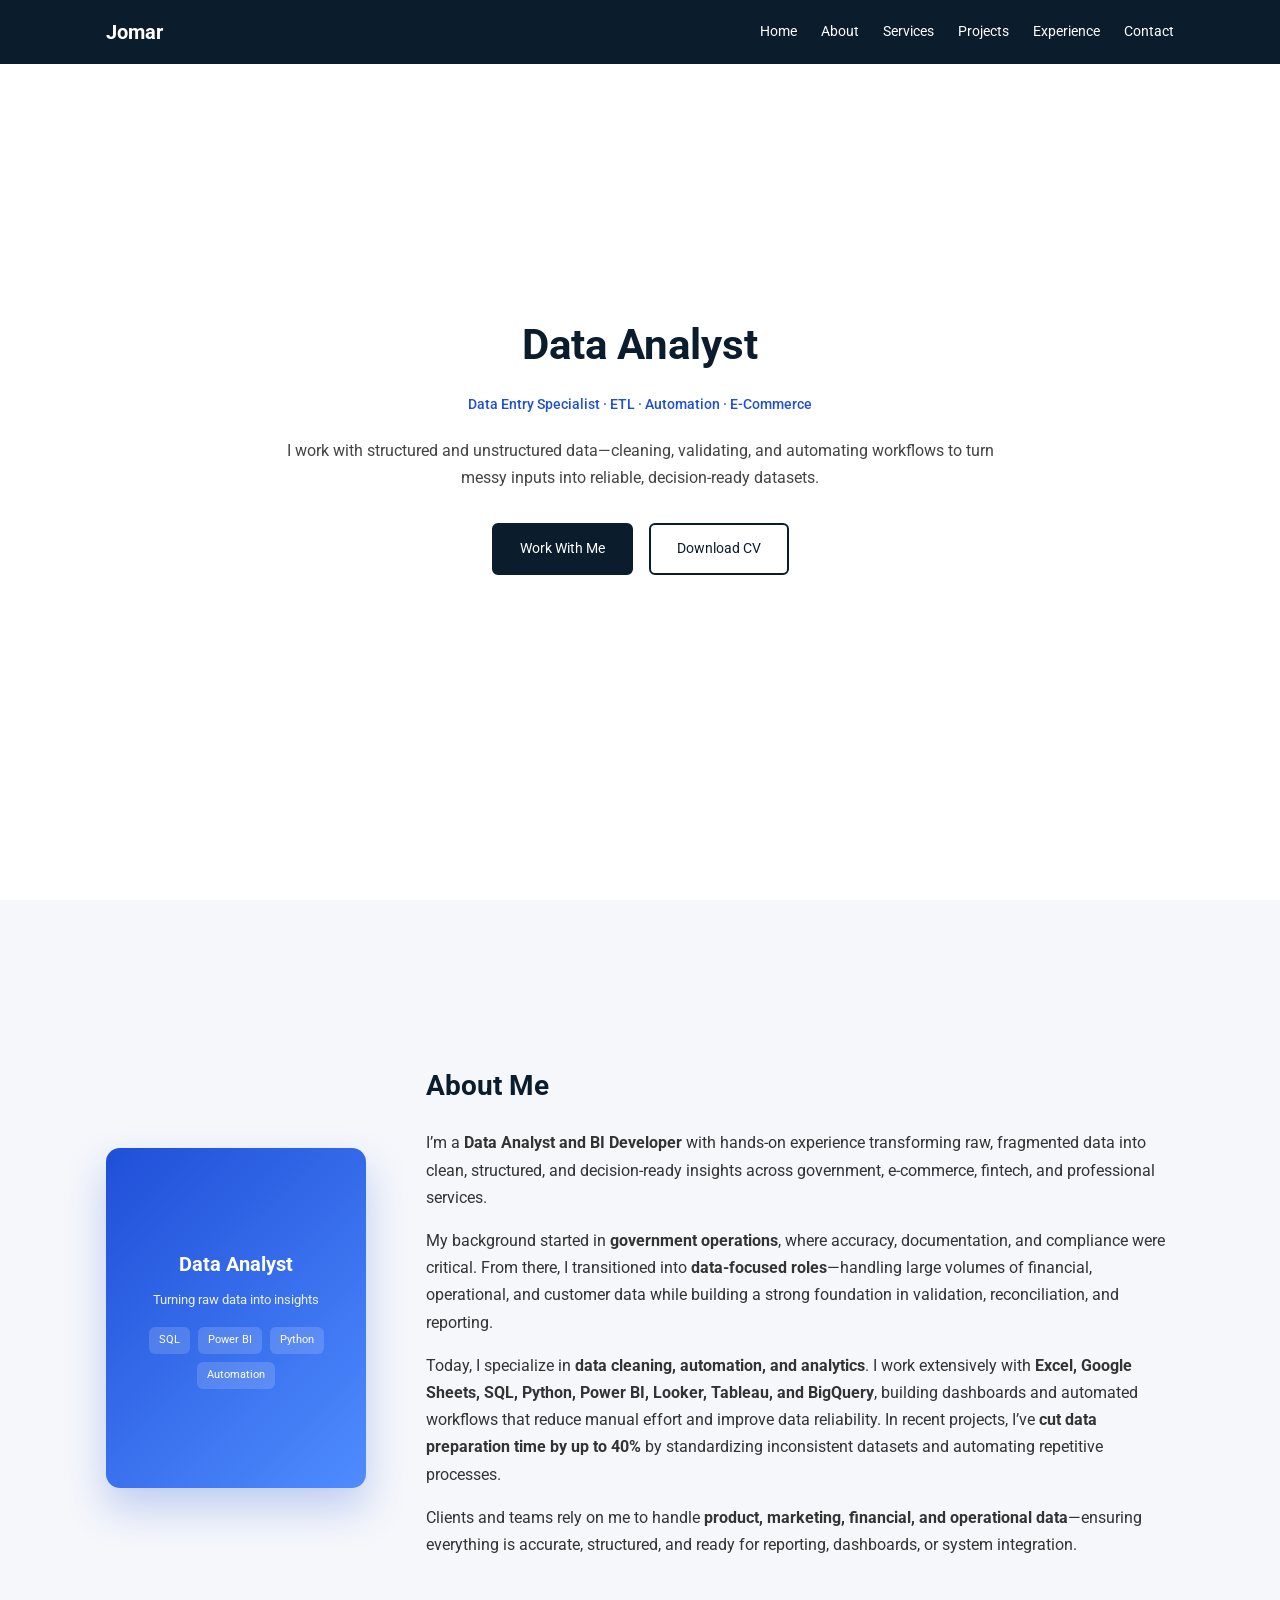
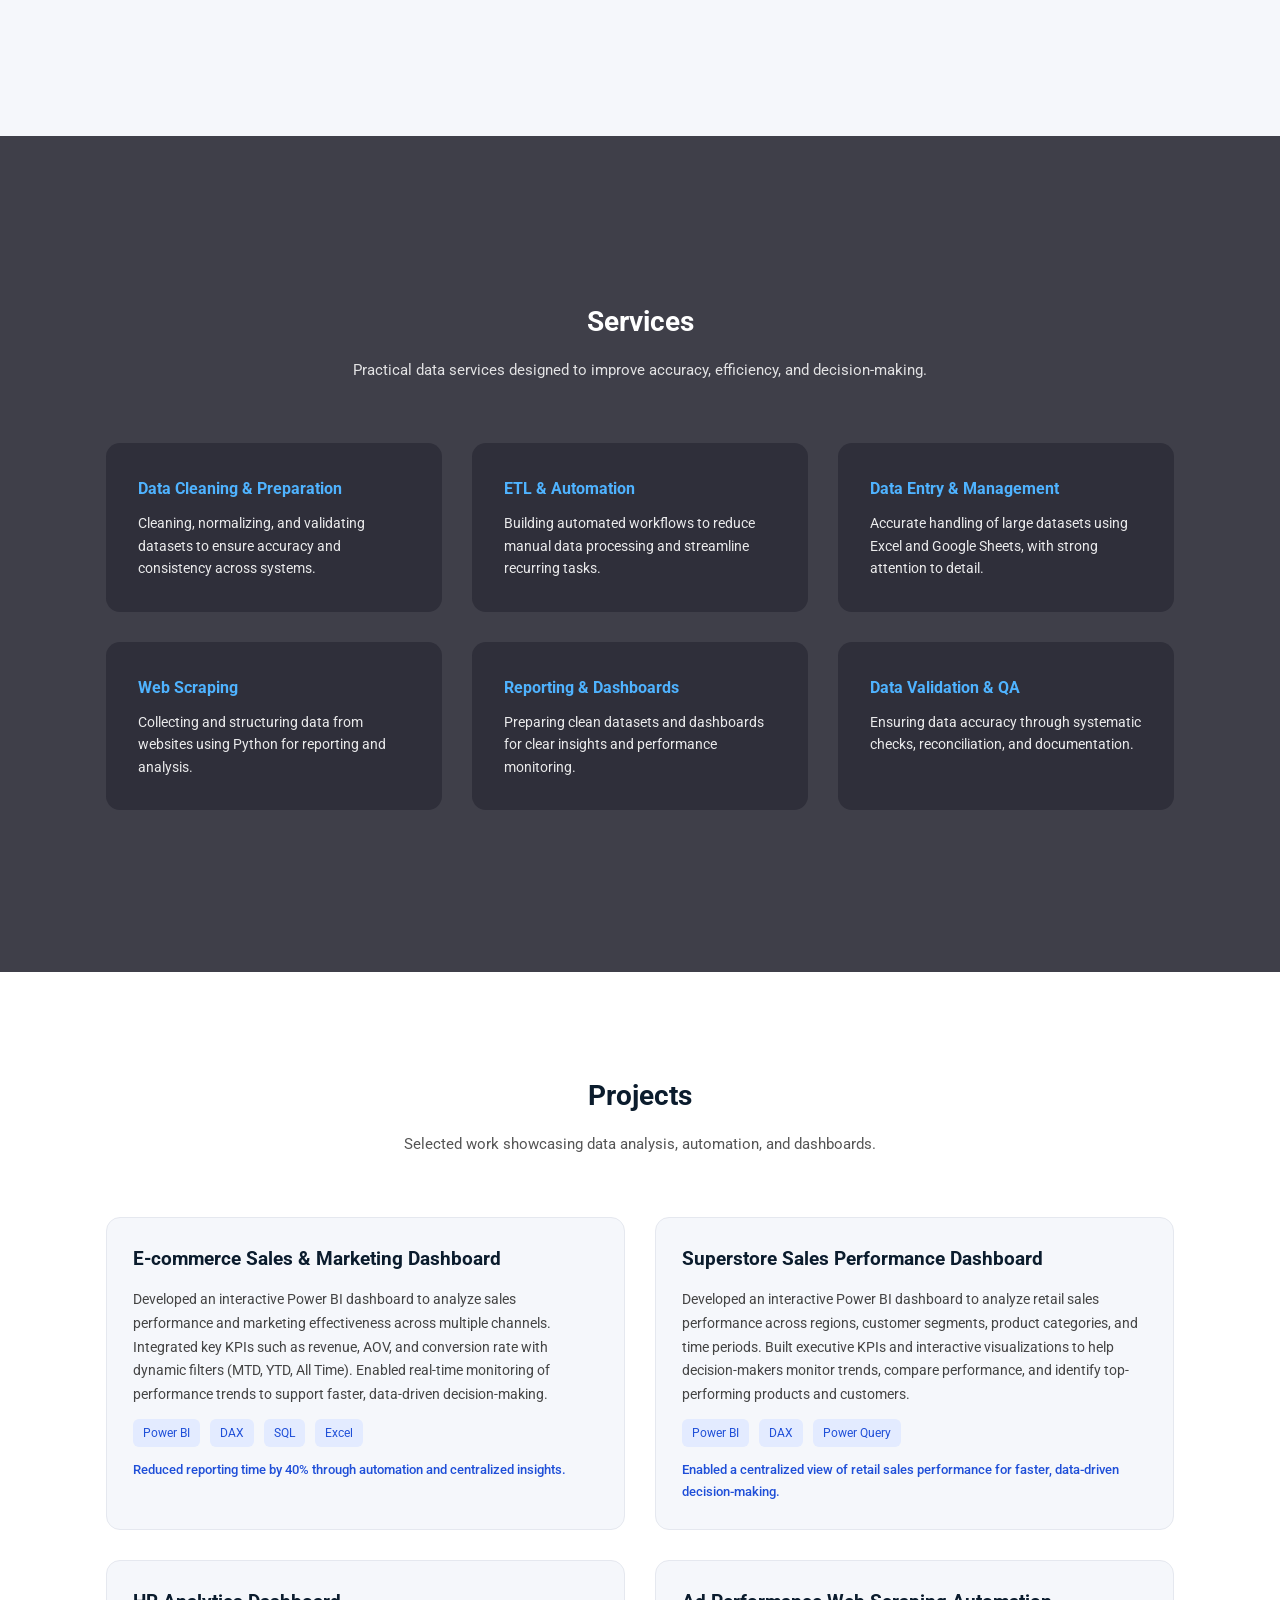
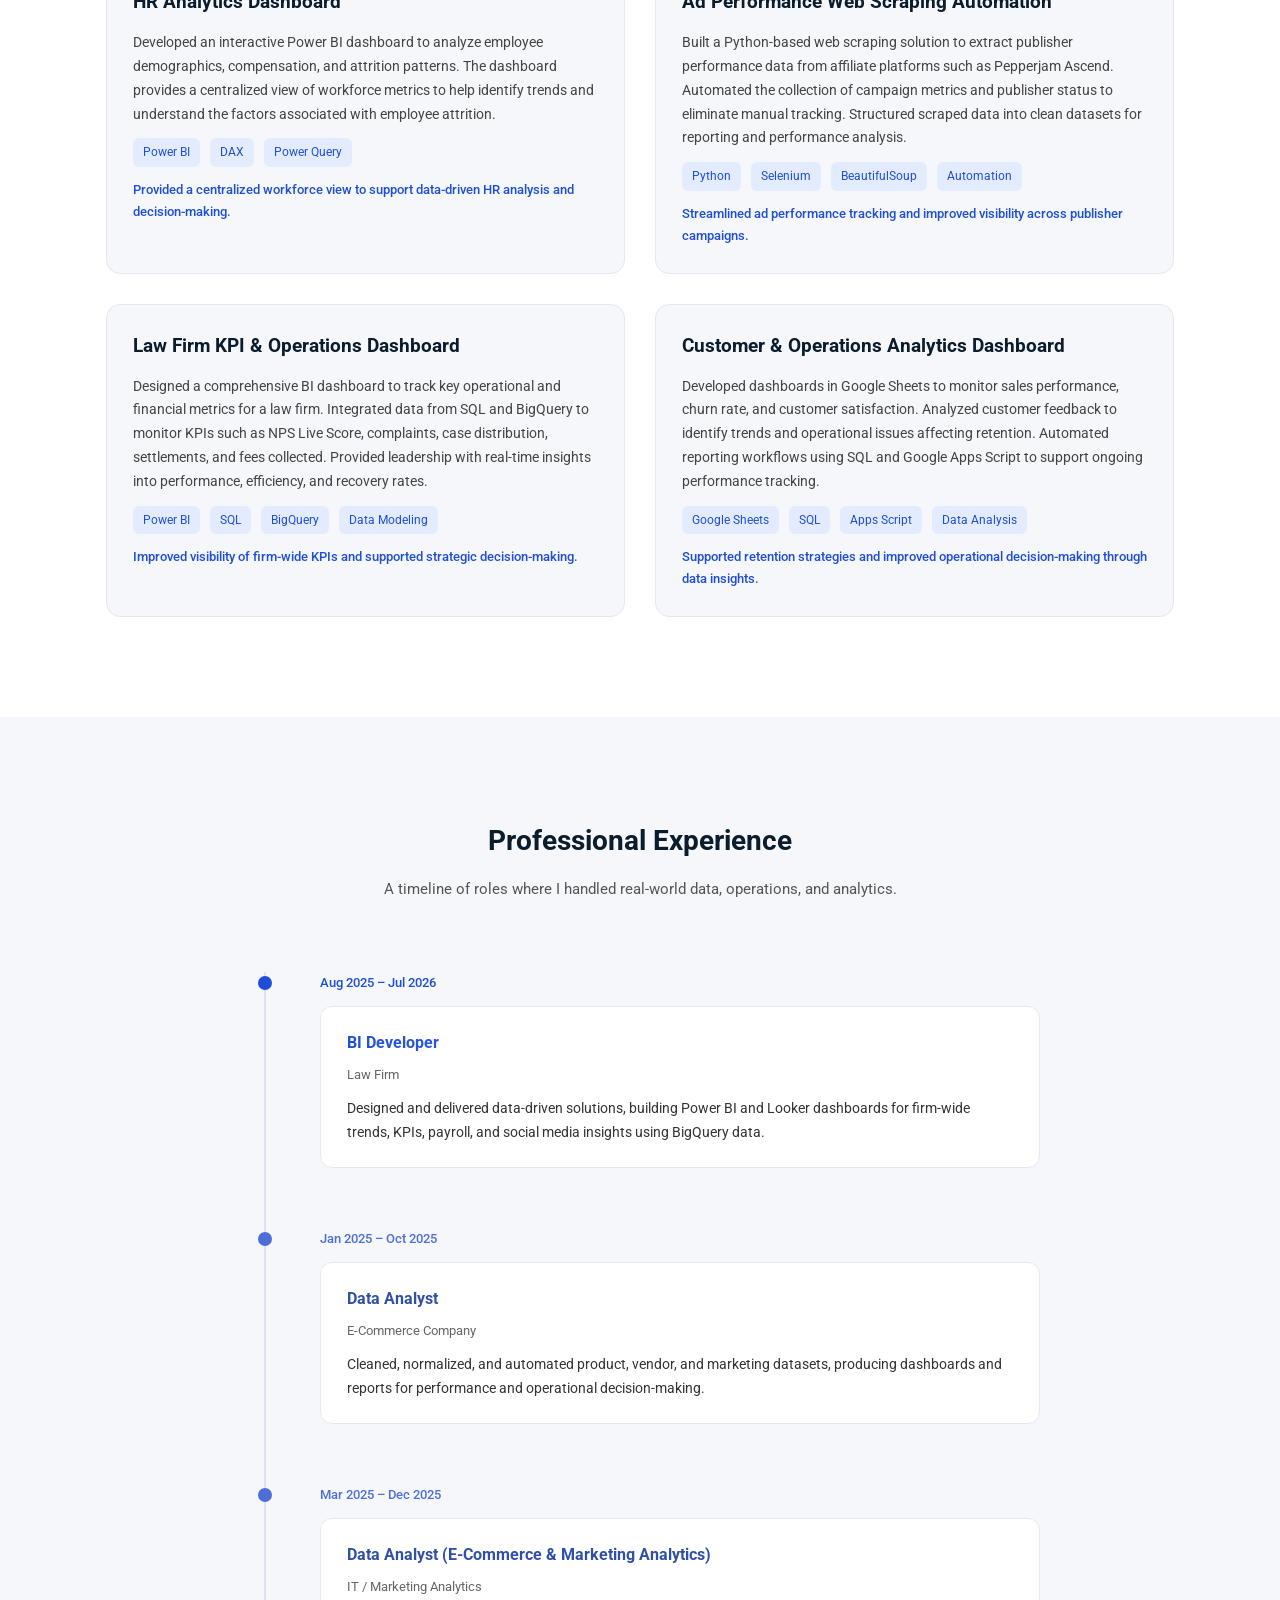
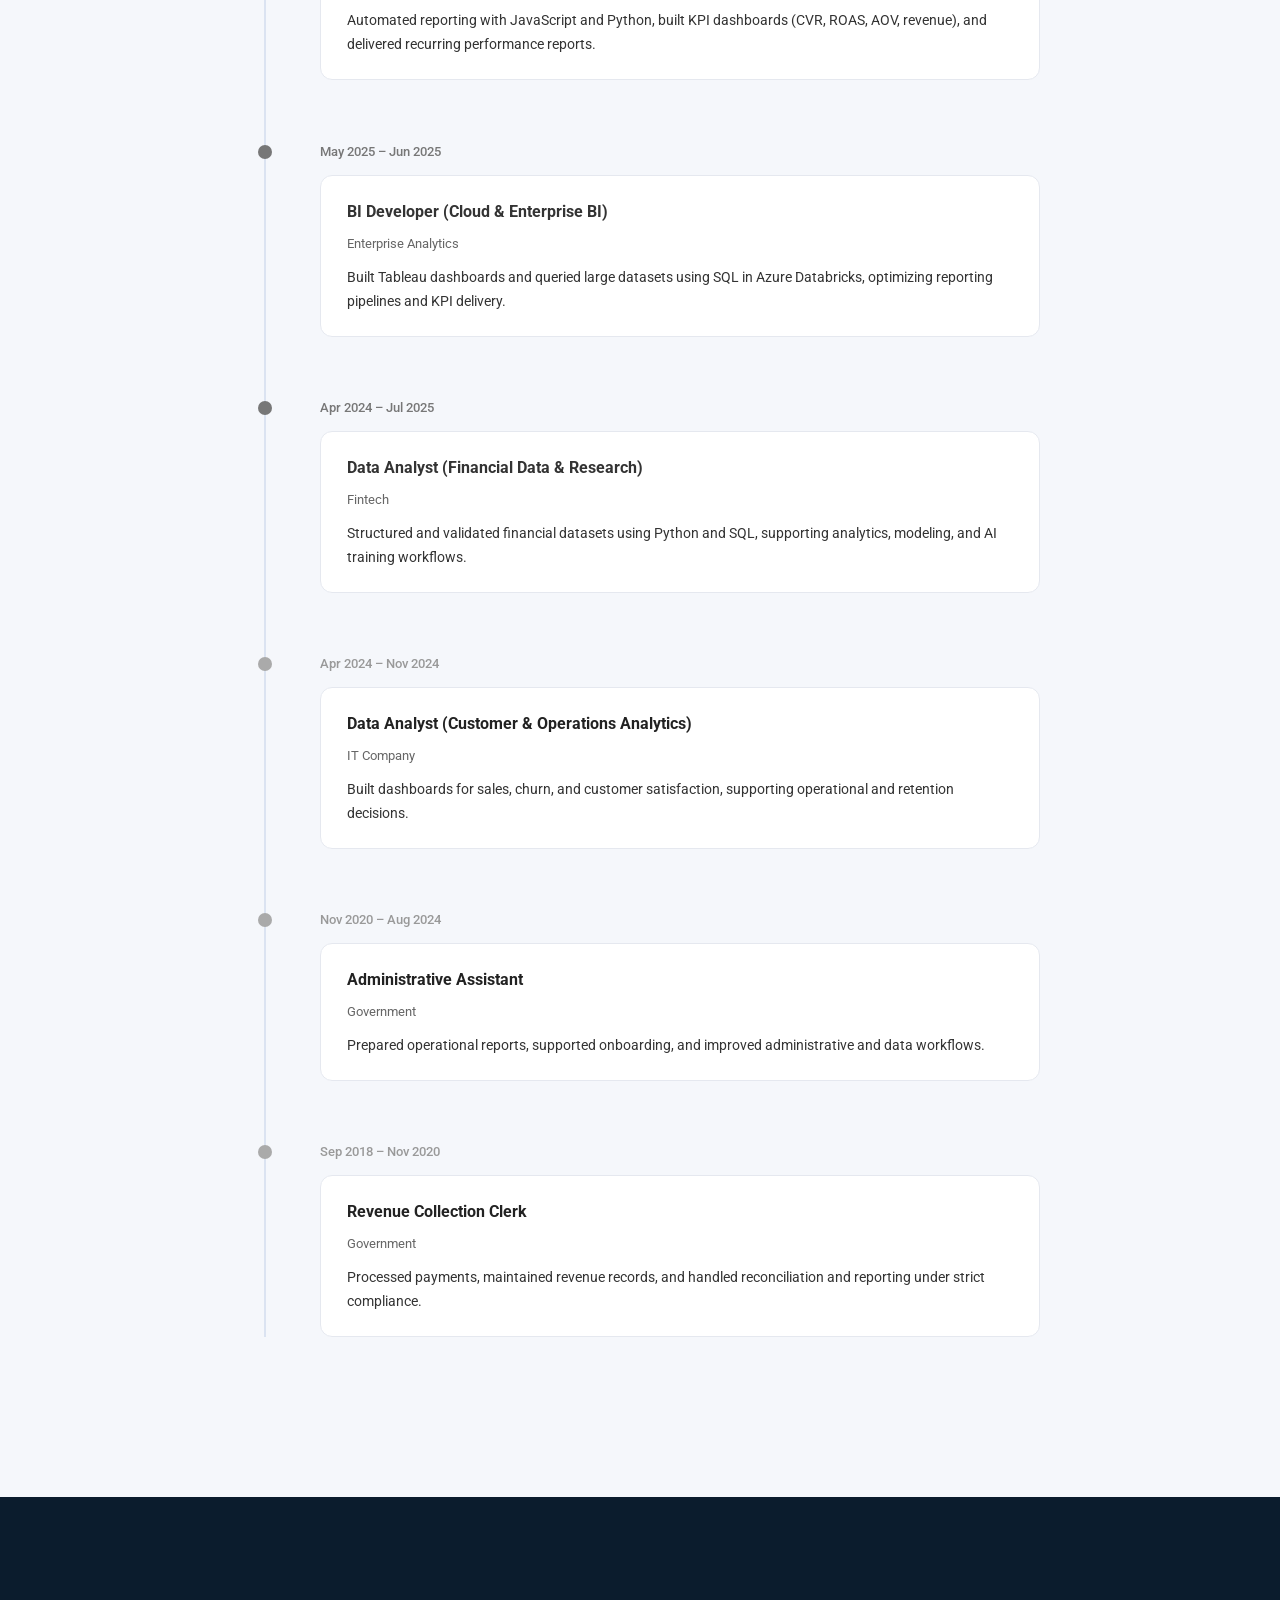
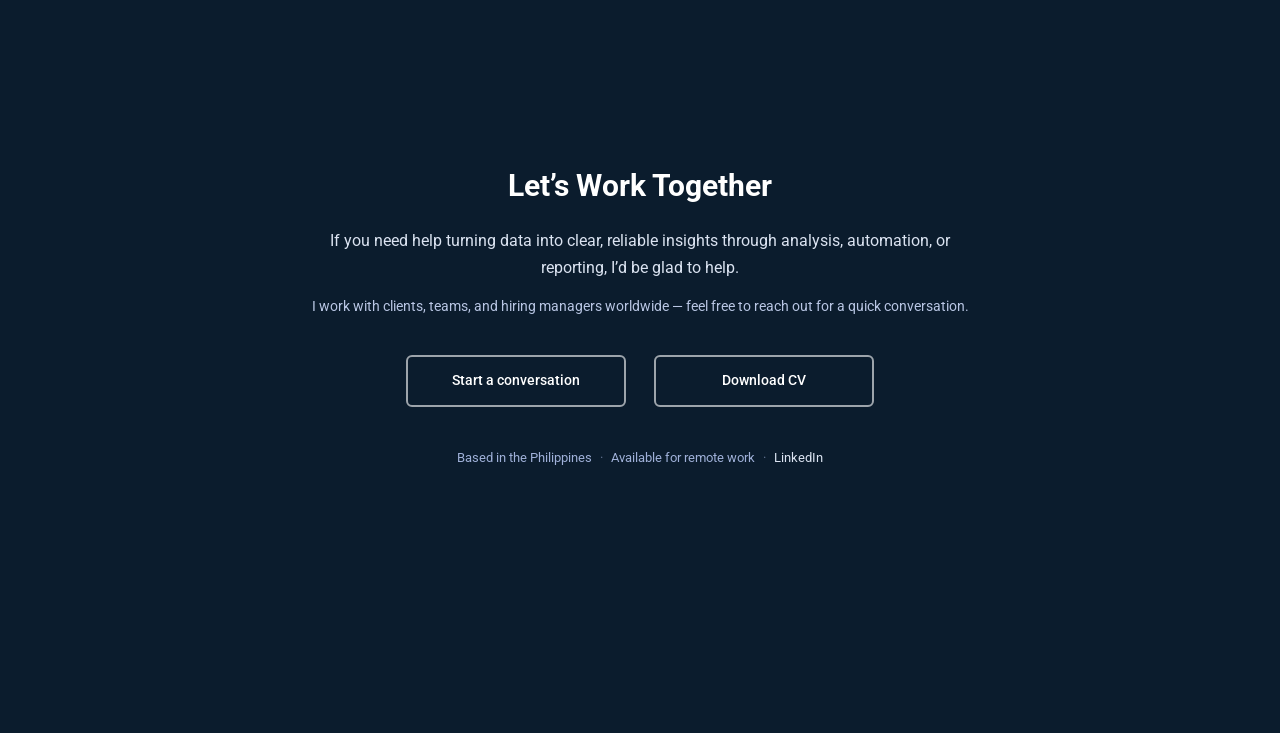
<file: index.html>
<!DOCTYPE html>
<html lang="en">

<head>
  <meta charset="UTF-8" />
  <meta name="viewport" content="width=device-width, initial-scale=1.0" />
  <title>Jomar | Data Analyst</title>

  <!-- Google Font -->
  <link rel="preconnect" href="https://fonts.googleapis.com">
  <link rel="preconnect" href="https://fonts.gstatic.com" crossorigin>
  <link href="https://fonts.googleapis.com/css2?family=Roboto:wght@300;400;500;700&display=swap" rel="stylesheet">

  <link rel="stylesheet" href="style.css" />

</head>

<body>

  <!-- NAV -->
  <header class="nav">
    <div class="container nav-inner">
      <h2 class="logo">
        <a href="/home">Jomar</a>
      </h2>

      <!-- Desktop nav -->
      <nav class="nav-links">
        <a href="/home">Home</a>
        <a href="/about">About</a>
        <a href="/services">Services</a>
        <a href="/projects">Projects</a>
        <a href="/experience">Experience</a>
        <a href="/contact">Contact</a>

        <!-- <a href="#home">Home</a>
        <a href="#about">About</a>
        <a href="#services">Services</a>
        <a href="#projects">Projects</a>
        <a href="#experience">Experience</a>
        <a href="#contact">Contact</a> -->
      </nav>

      <!-- Hamburger -->
      <button class="hamburger" id="hamburger" aria-label="Open menu">
        ☰
      </button>
    </div>
  </header>

  <!-- Mobile Menu Overlay -->
  <div class="mobile-nav" id="mobileNav">
    <button class="close-btn" id="closeNav">✕</button>

    <nav class="mobile-links">
        <a href="/home">Home</a>
        <a href="/about">About</a>
        <a href="/services">Services</a>
        <a href="/projects">Projects</a>
        <a href="/experience">Experience</a>
        <a href="/contact">Contact</a>

        <!-- <a href="#home">Home</a>
        <a href="#about">About</a>
        <a href="#services">Services</a>
        <a href="#projects">Projects</a>
        <a href="#experience">Experience</a>
        <a href="#contact">Contact</a> -->
    </nav>
  </div>


  <!-- HOME -->
  <section id="home" class="home section-animate">
    <div class="container home-content">
      <h1>Data Analyst</h1>

      <p class="home-subtitle">
        Data Entry Specialist · ETL · Automation · E-Commerce
      </p>

      <p class="home-description">
        I work with structured and unstructured data—cleaning, validating,
        and automating workflows to turn messy inputs into reliable,
        decision-ready datasets.
      </p>

      <div class="home-actions">
        <a href="/contact" class="btn primary">Work With Me</a>
        <a href="Pajenago_Data_Analyst.pdf" class="btn secondary" download>
          Download CV
        </a>
      </div>
    </div>
  </section>

  <!-- ABOUT -->
  <section id="about" class="about section-animate">
    <div class="container about-grid">

      <!-- PHOTO -->
      <!-- <div class="about-photo">
        <img src="me_img3.png" alt="Jomar illustration">
      </div> -->
      <div class="about-visual">
        <div class="visual-card">
          <h3>Data Analyst</h3>
          <p>Turning raw data into insights</p>

          <div class="visual-tags">
            <span>SQL</span>
            <span>Power BI</span>
            <span>Python</span>
            <span>Automation</span>
          </div>
        </div>
      </div>

      <!-- TEXT -->
      <div class="about-text">
        <h2>About Me</h2>

        <p>
          I’m a <strong>Data Analyst and BI Developer</strong> with hands-on experience
          transforming raw, fragmented data into clean, structured, and decision-ready
          insights across government, e-commerce, fintech, and professional services.
        </p>

        <p>
          My background started in <strong>government operations</strong>, where accuracy,
          documentation, and compliance were critical. From there, I transitioned into
          <strong>data-focused roles</strong>—handling large volumes of financial,
          operational, and customer data while building a strong foundation in validation,
          reconciliation, and reporting.
        </p>

        <p>
          Today, I specialize in <strong>data cleaning, automation, and analytics</strong>.
          I work extensively with <strong>Excel, Google Sheets, SQL, Python, Power BI,
            Looker, Tableau, and BigQuery</strong>, building dashboards and automated workflows
          that reduce manual effort and improve data reliability.
          In recent projects, I’ve <strong>cut data preparation time by up to 40%</strong>
          by standardizing inconsistent datasets and automating repetitive processes.
        </p>

        <p>
          Clients and teams rely on me to handle <strong>product, marketing, financial,
            and operational data</strong>—ensuring everything is accurate, structured,
          and ready for reporting, dashboards, or system integration.
        </p>
      </div>

    </div>
  </section>


  <!-- SERVICES -->
  <section id="services" class="services section-animate">
    <div class="container">

      <div class="services-header">
        <h2>Services</h2>
        <p>
          Practical data services designed to improve accuracy, efficiency,
          and decision-making.
        </p>
      </div>

      <div class="services-grid">

        <div class="service-card">
          <h3>Data Cleaning & Preparation</h3>
          <p>
            Cleaning, normalizing, and validating datasets to ensure accuracy
            and consistency across systems.
          </p>
        </div>

        <div class="service-card">
          <h3>ETL & Automation</h3>
          <p>
            Building automated workflows to reduce manual data processing
            and streamline recurring tasks.
          </p>
        </div>

        <div class="service-card">
          <h3>Data Entry & Management</h3>
          <p>
            Accurate handling of large datasets using Excel and Google Sheets,
            with strong attention to detail.
          </p>
        </div>

        <div class="service-card">
          <h3>Web Scraping</h3>
          <p>
            Collecting and structuring data from websites using Python for
            reporting and analysis.
          </p>
        </div>

        <div class="service-card">
          <h3>Reporting & Dashboards</h3>
          <p>
            Preparing clean datasets and dashboards for clear insights
            and performance monitoring.
          </p>
        </div>

        <div class="service-card">
          <h3>Data Validation & QA</h3>
          <p>
            Ensuring data accuracy through systematic checks, reconciliation,
            and documentation.
          </p>
        </div>

      </div>
    </div>
  </section>


  <!-- PROJECTS -->
  <section id="projects" class="projects section-animate">
    <div class="container">

      <div class="projects-header">
        <h2>Projects</h2>
        <p>Selected work showcasing data analysis, automation, and dashboards.</p>
      </div>

      <div class="projects-grid">

        <!-- 1. E-commerce Dashboard -->
        <div class="project-card" onclick="openModal()">
          <h3>E-commerce Sales & Marketing Dashboard</h3>
          <p class="project-desc">
            Developed an interactive Power BI dashboard to analyze sales performance and marketing effectiveness across
            multiple channels. Integrated key KPIs such as revenue, AOV, and conversion rate with dynamic filters (MTD,
            YTD, All Time). Enabled real-time monitoring of performance trends to support faster, data-driven
            decision-making.
          </p>

          <div class="project-meta">
            <span>Power BI</span>
            <span>DAX</span>
            <span>SQL</span>
            <span>Excel</span>
          </div>

          <p class="project-impact">
            Reduced reporting time by 40% through automation and centralized insights.
          </p>
        </div>

        <!-- 2. Superstore Sales Performance Dashboard -->
        <div class="project-card" onclick="openSuperstoreModal()">
          <h3>Superstore Sales Performance Dashboard</h3>

          <p class="project-desc">
            Developed an interactive Power BI dashboard to analyze retail sales
            performance across regions, customer segments, product categories,
            and time periods. Built executive KPIs and interactive visualizations
            to help decision-makers monitor trends, compare performance, and
            identify top-performing products and customers.
          </p>

          <div class="project-meta">
            <span>Power BI</span>
            <span>DAX</span>
            <span>Power Query</span>
          </div>

          <p class="project-impact">
            Enabled a centralized view of retail sales performance for faster,
            data-driven decision-making.
          </p>
        </div>

        <!-- 3. HR Analytics Dashboard -->
        <div class="project-card" onclick="openHRModal()">

          <h3>HR Analytics Dashboard</h3>

          <p class="project-desc">
            Developed an interactive Power BI dashboard to analyze employee
            demographics, compensation, and attrition patterns. The dashboard
            provides a centralized view of workforce metrics to help identify
            trends and understand the factors associated with employee attrition.
          </p>

          <div class="project-meta">
            <span>Power BI</span>
            <span>DAX</span>
            <span>Power Query</span>
          </div>

          <p class="project-impact">
            Provided a centralized workforce view to support data-driven
            HR analysis and decision-making.
          </p>

        </div>


        <!-- 4. Web Scraping (Ad Performance) -->
        <div class="project-card">
          <h3>Ad Performance Web Scraping Automation</h3>
          <p class="project-desc">
            Built a Python-based web scraping solution to extract publisher performance data from affiliate platforms
            such as Pepperjam Ascend. Automated the collection of campaign metrics and publisher status to eliminate
            manual tracking. Structured scraped data into clean datasets for reporting and performance analysis.
          </p>

          <div class="project-meta">
            <span>Python</span>
            <span>Selenium</span>
            <span>BeautifulSoup</span>
            <span>Automation</span>
          </div>

          <p class="project-impact">
            Streamlined ad performance tracking and improved visibility across publisher campaigns.
          </p>
        </div>


        <!-- 5. Law Firm BI Dashboard -->
        <div class="project-card">
          <h3>Law Firm KPI & Operations Dashboard</h3>
          <p class="project-desc">
            Designed a comprehensive BI dashboard to track key operational and financial metrics for a law firm.
            Integrated data from SQL and BigQuery to monitor KPIs such as NPS Live Score, complaints, case distribution,
            settlements, and fees collected. Provided leadership with real-time insights into performance, efficiency,
            and recovery rates.
          </p>

          <div class="project-meta">
            <span>Power BI</span>
            <span>SQL</span>
            <span>BigQuery</span>
            <span>Data Modeling</span>
          </div>

          <p class="project-impact">
            Improved visibility of firm-wide KPIs and supported strategic decision-making.
          </p>
        </div>


        <!-- 6. Customer & Operations Analytics -->
        <div class="project-card">
          <h3>Customer & Operations Analytics Dashboard</h3>
          <p class="project-desc">
            Developed dashboards in Google Sheets to monitor sales performance, churn rate, and customer satisfaction.
            Analyzed customer feedback to identify trends and operational issues affecting retention. Automated
            reporting workflows using SQL and Google Apps Script to support ongoing performance tracking.
          </p>

          <div class="project-meta">
            <span>Google Sheets</span>
            <span>SQL</span>
            <span>Apps Script</span>
            <span>Data Analysis</span>
          </div>

          <p class="project-impact">
            Supported retention strategies and improved operational decision-making through data insights.
          </p>
        </div>

      </div>

    </div>
  </section>

  <!-- EXPERIENCE -->
  <section id="experience" class="experience section-animate">
    <div class="container">

      <div class="experience-header">
        <h2>Professional Experience</h2>
        <p>A timeline of roles where I handled real-world data, operations, and analytics.</p>
      </div>

      <div class="timeline">

        <div class="timeline-item is-current">
          <div class="timeline-marker"></div>
          <div class="timeline-date">Aug 2025 – Jul 2026</div>
          <div class="timeline-content">
            <h3>BI Developer</h3>
            <span>Law Firm</span>
            <p>
              Designed and delivered data-driven solutions, building Power BI and Looker dashboards
              for firm-wide trends, KPIs, payroll, and social media insights using BigQuery data.
            </p>
          </div>
        </div>

        <div class="timeline-item is-recent">
          <div class="timeline-marker"></div>
          <div class="timeline-date">Jan 2025 – Oct 2025</div>
          <div class="timeline-content">
            <h3>Data Analyst</h3>
            <span>E-Commerce Company</span>
            <p>
              Cleaned, normalized, and automated product, vendor, and marketing datasets,
              producing dashboards and reports for performance and operational decision-making.
            </p>
          </div>
        </div>

        <div class="timeline-item is-recent">
          <div class="timeline-marker"></div>
          <div class="timeline-date">Mar 2025 – Dec 2025</div>
          <div class="timeline-content">
            <h3>Data Analyst (E-Commerce & Marketing Analytics)</h3>
            <span>IT / Marketing Analytics</span>
            <p>
              Automated reporting with JavaScript and Python, built KPI dashboards
              (CVR, ROAS, AOV, revenue), and delivered recurring performance reports.
            </p>
          </div>
        </div>

        <div class="timeline-item is-mid">
          <div class="timeline-marker"></div>
          <div class="timeline-date">May 2025 – Jun 2025</div>
          <div class="timeline-content">
            <h3>BI Developer (Cloud & Enterprise BI)</h3>
            <span>Enterprise Analytics</span>
            <p>
              Built Tableau dashboards and queried large datasets using SQL in Azure Databricks,
              optimizing reporting pipelines and KPI delivery.
            </p>
          </div>
        </div>

        <div class="timeline-item is-mid">
          <div class="timeline-marker"></div>
          <div class="timeline-date">Apr 2024 – Jul 2025</div>
          <div class="timeline-content">
            <h3>Data Analyst (Financial Data & Research)</h3>
            <span>Fintech</span>
            <p>
              Structured and validated financial datasets using Python and SQL,
              supporting analytics, modeling, and AI training workflows.
            </p>
          </div>
        </div>

        <div class="timeline-item is-old">
          <div class="timeline-marker"></div>
          <div class="timeline-date">Apr 2024 – Nov 2024</div>
          <div class="timeline-content">
            <h3>Data Analyst (Customer & Operations Analytics)</h3>
            <span>IT Company</span>
            <p>
              Built dashboards for sales, churn, and customer satisfaction,
              supporting operational and retention decisions.
            </p>
          </div>
        </div>

        <div class="timeline-item is-old">
          <div class="timeline-marker"></div>
          <div class="timeline-date">Nov 2020 – Aug 2024</div>
          <div class="timeline-content">
            <h3>Administrative Assistant</h3>
            <span>Government</span>
            <p>
              Prepared operational reports, supported onboarding,
              and improved administrative and data workflows.
            </p>
          </div>
        </div>

        <div class="timeline-item is-old">
          <div class="timeline-marker"></div>
          <div class="timeline-date">Sep 2018 – Nov 2020</div>
          <div class="timeline-content">
            <h3>Revenue Collection Clerk</h3>
            <span>Government</span>
            <p>
              Processed payments, maintained revenue records,
              and handled reconciliation and reporting under strict compliance.
            </p>
          </div>
        </div>

      </div>
    </div>
  </section>

  <!-- CONTACT -->
  <section id="contact" class="contact section-animate">
    <div class="container contact-inner">

      <div class="contact-text">
        <h2>Let’s Work Together</h2>
        <p class="contact-intro">
          If you need help turning data into clear, reliable insights through
          analysis, automation, or reporting, I’d be glad to help.
        </p>

        <p class="contact-sub">
          I work with clients, teams, and hiring managers worldwide — feel free
          to reach out for a quick conversation.
        </p>
      </div>

      <div class="contact-actions">
        <a href="mailto:jomarpajenago@gmail.com" class="btn contact-btn">
          Start a conversation
        </a>

        <a href="Pajenago_Data_Analyst_08312026.pdf" class="btn contact-btn" download>
          Download CV
        </a>
      </div>

      <div class="contact-footer">
        <span>Based in the Philippines</span>
        <span class="dot">·</span>
        <span>Available for remote work</span>
        <span class="dot">·</span>
        <a href="https://www.linkedin.com/in/jomarp21/" target="_blank" rel="noopener" class="contact-link">
          LinkedIn
        </a>
      </div>

    </div>
  </section>


  <!-- =========================
     E-COMMERCE
  ========================= -->

  <div class="modal" id="projectModal">
    <div class="modal-overlay" id="modalOverlay"></div>
    <div class="modal-content">
      <button class="modal-close" id="closeModal">✕</button>
      <h2>E-commerce Sales & Marketing Dashboard</h2>
      <p class="modal-tools">
        Power BI · DAX · SQL · Excel · Data Modeling
      </p>

      <div class="modal-image-stack" id="imageStack">

        <img src="images/dashboard-1.png" class="stack-img">
        <img src="images/dashboard-2.png" class="stack-img">
        <!-- <img src="dashboard-3.png" class="stack-img"> -->
        <!-- <img src="dashboard-4.png" class="stack-img"> -->

      </div>

      <div class="modal-section">
        <h3>Problem</h3>
        <p>
          Sales and marketing data were spread across multiple sources (Excel, SQL databases, and platform exports),
          making it difficult to track performance consistently.
          Reporting required manual consolidation, which was time-consuming and prone to inconsistencies. There was no
          unified view of KPIs such as revenue, conversion rate,
          and channel performance, limiting the ability to make timely, data-driven decisions.
        </p>
      </div>

      <div class="modal-section">
        <h3>Process</h3>

        <p>
          I designed and developed an end-to-end BI solution using Power BI to centralize and automate reporting:
        </p>

        <ul class="modal-list">
          <li>Consolidated raw data from multiple sources using SQL and Excel</li>
          <li>Cleaned and transformed datasets to ensure consistency and accuracy</li>
          <li>Built a structured data model optimized for performance and scalability</li>
          <li>Created DAX measures for key KPIs (Revenue, AOV, CVR, ROAS)</li>
          <li>Designed an interactive dashboard with dynamic filters (MTD, YTD, All Time)</li>
          <li>Implemented funnel and channel performance analysis for deeper insights</li>
        </ul>

        <p>
          The dashboard was built with a focus on clarity, usability, and decision-making speed.
        </p>
      </div>

      <div class="modal-section">
        <h3>Result</h3>

        <ul class="modal-list">
          <li>Reduced reporting time by up to 40% through automation</li>
          <li>Enabled real-time monitoring of sales and marketing performance</li>
          <li>Improved visibility into customer behavior and conversion funnel</li>
          <li>Allowed faster identification of high-performing channels and campaigns</li>
        </ul>

        <p>
          This solution transformed fragmented data into a centralized, decision-ready dashboard.
        </p>
      </div>

      <div class="modal-links">
        <a href="https://app.powerbi.com/view?r=eyJrIjoiMjhmNzY0ZGYtMWE3Ny00MjRiLTg5YTktZTdhMDI2ZWIxMWY3IiwidCI6IjRkYTk4NTcxLWRjZWEtNDgzOS04ZmIxLTBiZGQ1ZGM5NjlmOSIsImMiOjEwfQ%3D%3D&pageName=a25546b7f1ff6a643c35"
          target="_blank" class="btn primary">
          View Dashboard
        </a>

        <a href="https://drive.google.com/file/d/1lYGa5QLeiz2apB4A3Ckx4N8zcMsMwau4/view?usp=sharing" target="_blank"
          class="btn secondary">
          View Dataset
        </a>
      </div>
    </div>
  </div>

  <!-- =========================
     SUPERSTORE MODAL
  ========================= -->

  <div class="modal" id="superstoreModal">
    <div class="modal-overlay" id="superstoreModalOverlay"></div>
    <div class="modal-content">
      <button class="modal-close" id="closeSuperstoreModal">✕</button>
      <h2>Superstore Sales Performance Dashboard</h2>
      <p class="modal-tools">
        Power BI · DAX · Power Query · Data Modeling
      </p>


      <!-- IMAGE CAROUSEL -->

      <div class="modal-image-stack" id="superstoreImageStack">
        <img src="images/superstore-dashboard-overview.png" class="stack-img" alt="Superstore Dashboard Overview">
        <img src="images/superstore_sales-trend.png" class="stack-img" alt="Superstore Sales Trend">
        <img src="images/superstore-top-products.png" class="stack-img" alt="Superstore Top Products">
      </div>


      <!-- PROJECT OVERVIEW -->

      <div class="modal-section">

        <h3>Project Overview</h3>

        <p>
          This interactive Power BI dashboard provides business users with
          a comprehensive view of retail sales performance across different
          regions, customer segments, product categories, and time periods.
        </p>

        <p>
          It was designed to help decision-makers monitor sales performance,
          identify trends, evaluate regional performance, and discover
          high-performing products and customers through interactive
          visualizations.
        </p>

      </div>


      <!-- BUSINESS OBJECTIVES -->

      <div class="modal-section">

        <h3>Business Objectives</h3>

        <ul class="modal-list">
          <li>Monitor overall sales performance</li>
          <li>Identify top-performing products and customers</li>
          <li>Compare sales across regions and categories</li>
          <li>Analyze sales trends over time</li>
          <li>Support data-driven business decisions</li>
        </ul>

      </div>


      <!-- BUSINESS QUESTIONS -->

      <div class="modal-section">

        <h3>Business Questions</h3>

        <ul class="modal-list">
          <li>How much revenue was generated?</li>
          <li>How many orders were placed?</li>
          <li>How are sales trending over time?</li>
          <li>Which regions perform best?</li>
          <li>Which products generate the highest sales?</li>
          <li>Who are the top customers?</li>
        </ul>

      </div>


      <!-- KEY FEATURES -->

      <div class="modal-section">

        <h3>Key Features</h3>

        <p><strong>Executive KPIs</strong></p>

        <ul class="modal-list">
          <li>Total Sales</li>
          <li>Total Orders</li>
          <li>Average Order Value</li>
          <li>Average Sales per Day</li>
        </ul>

        <p><strong>Interactive Visualizations</strong></p>

        <ul class="modal-list">
          <li>Monthly Sales Trend</li>
          <li>Sales by Category</li>
          <li>Sales by Region</li>
          <li>Top 10 Products</li>
          <li>Top 10 Customers</li>
        </ul>

        <p><strong>Interactive Filters</strong></p>

        <ul class="modal-list">
          <li>Year</li>
          <li>Region</li>
          <li>Category</li>
          <li>Segment</li>
        </ul>

      </div>


      <!-- DATA & PROCESS -->

      <div class="modal-section">

        <h3>Data & Process</h3>

        <p>
          The report follows a simple star-schema approach consisting of
          an Orders fact table, a Calendar date dimension, and a dedicated
          measures table for DAX calculations.
        </p>

        <ul class="modal-list">
          <li>Validated data types</li>
          <li>Converted and prepared date fields</li>
          <li>Created a Calendar table</li>
          <li>Performed data quality checks</li>
          <li>Created model relationships</li>
          <li>Built custom DAX measures</li>
        </ul>

      </div>


      <!-- RESULT & IMPACT -->

      <div class="modal-section">

        <h3>Result & Impact</h3>

        <p>
          The dashboard provides a centralized and interactive view of
          retail sales performance, making it easier to identify trends,
          compare regions and categories, and discover high-performing
          products and customers.
        </p>

      </div>


      <!-- LINKS -->

      <div class="modal-links">

        <a href="https://app.powerbi.com/view?r=eyJrIjoiMzY3OWY1ZGEtMDZhNS00YzEwLWJiNmEtZDYwMjFjOGE5MTliIiwidCI6IjRkYTk4NTcxLWRjZWEtNDgzOS04ZmIxLTBiZGQ1ZGM5NjlmOSIsImMiOjEwfQ%3D%3D"
          target="_blank" class="btn primary">
          View Dashboard
        </a>

      </div>

    </div>
  </div>


  <!-- =========================
     HR ANALYTICS MODAL
========================= -->

  <div class="modal" id="hrModal">

    <div class="modal-overlay" id="hrModalOverlay"></div>

    <div class="modal-content">

      <button class="modal-close" id="closeHRModal">✕</button>

      <h2>HR Analytics Dashboard</h2>

      <p class="modal-tools">
        Power BI · DAX · Power Query · Data Modeling
      </p>


      <!-- IMAGE CAROUSEL -->

      <div class="modal-image-stack" id="hrImageStack">
        <img src="images/hr-dashboard-overview.png" class="stack-img" alt="HR Analytics Dashboard Overview">
        <img src="images/hr-department-attrition.png" class="stack-img" alt="Department Attrition Analysis">
        <img src="images/hr-compensation-analysis.png" class="stack-img" alt="Average Salary by Department">
        <img src="images/hr-age-group-analysis.png" class="stack-img" alt="Attrition Rate by Age Group">
      </div>


      <!-- PROJECT OVERVIEW -->

      <div class="modal-section">

        <h3>Project Overview</h3>

        <p>
          This interactive HR Analytics dashboard provides an overview of
          employee demographics, compensation, and attrition patterns.
        </p>

        <p>
          The dashboard was designed to help HR teams monitor workforce
          metrics, identify attrition trends, compare departments and job
          roles, and better understand employee characteristics associated
          with turnover.
        </p>

      </div>


      <!-- BUSINESS OBJECTIVES -->

      <div class="modal-section">

        <h3>Business Objectives</h3>

        <ul class="modal-list">
          <li>Monitor overall employee and attrition metrics</li>
          <li>Identify departments with higher attrition</li>
          <li>Analyze attrition across job roles</li>
          <li>Compare compensation across departments</li>
          <li>Understand demographic patterns related to attrition</li>
        </ul>

      </div>


      <!-- BUSINESS QUESTIONS -->

      <div class="modal-section">

        <h3>Business Questions</h3>

        <ul class="modal-list">
          <li>How many employees are in the organization?</li>
          <li>What is the overall attrition rate?</li>
          <li>Which departments have the highest attrition?</li>
          <li>Which job roles experience the most attrition?</li>
          <li>How does average salary vary by department?</li>
          <li>How does attrition vary across age groups?</li>
          <li>What is the relationship between overtime and attrition?</li>
        </ul>

      </div>


      <!-- KEY FEATURES -->

      <div class="modal-section">

        <h3>Key Features</h3>

        <p><strong>Executive KPIs</strong></p>

        <ul class="modal-list">
          <li>Total Employees</li>
          <li>Attrition Rate</li>
          <li>Average Salary</li>
          <li>Average Age</li>
        </ul>


        <p><strong>Interactive Analysis</strong></p>

        <ul class="modal-list">
          <li>Department Attrition</li>
          <li>Job Role Attrition</li>
          <li>Gender Distribution</li>
          <li>Average Salary by Department</li>
          <li>Overtime Impact on Attrition</li>
          <li>Attrition Rate by Age Group</li>
        </ul>


        <p><strong>Interactive Filters</strong></p>

        <ul class="modal-list">
          <li>Department</li>
          <li>Gender</li>
          <li>Job Role</li>
          <li>Business Travel</li>
          <li>Marital Status</li>
        </ul>

      </div>


      <!-- DATA & PROCESS -->

      <div class="modal-section">

        <h3>Data & Process</h3>

        <p>
          The project involved preparing employee data, transforming the
          dataset using Power Query, and creating calculated measures with
          DAX to support workforce and attrition analysis.
        </p>

        <ul class="modal-list">
          <li>Cleaned and prepared employee data</li>
          <li>Validated data types and fields</li>
          <li>Transformed data using Power Query</li>
          <li>Created DAX measures for key metrics</li>
          <li>Built interactive Power BI visualizations</li>
          <li>Added slicers for dynamic analysis</li>
        </ul>

      </div>


      <!-- RESULT & IMPACT -->

      <div class="modal-section">

        <h3>Result & Impact</h3>

        <p>
          The dashboard provides a centralized view of workforce
          performance and attrition, allowing users to quickly identify
          patterns across departments, job roles, demographics,
          compensation, and overtime.
        </p>

      </div>

      <!-- LINKS -->

      <div class="modal-links">

        <a href="https://app.powerbi.com/view?r=eyJrIjoiZWYwODA5ZTctZTAwZi00MTY5LWE2ZmItZDYzMzU2YWExOWMxIiwidCI6IjRkYTk4NTcxLWRjZWEtNDgzOS04ZmIxLTBiZGQ1ZGM5NjlmOSIsImMiOjEwfQ%3D%3D"
          target="_blank" class="btn primary">
          View Dashboard
        </a>

      </div>

    </div>
  </div>

  <script src="script.js"></script>
</body>

</html>
</file>
<file: style.css>
/* RESET */
* {
  margin: 0;
  padding: 0;
  box-sizing: border-box;
  font-family: 'Roboto', sans-serif;
}

:root {
  --nav-height: 64px;
}

section {
  scroll-margin-top: var(--nav-height);
}

html,
body {
  margin: 0;
  padding: 0;
}

/* BASE */
body {
  background: #ffffff;
  color: #0b1c2d;
  line-height: 1.7;
}

.container {
  max-width: 1100px;
  margin: auto;
  padding: 0 16px;
}

/* NAV */
.nav {
  position: sticky;
  top: 0;
  background: #0b1c2d;
  z-index: 1000;
  height: 64px;
}

.nav-inner {
  height: 64px;
  display: flex;
  justify-content: space-between;
  align-items: center;
}

.logo {
  color: #fff;
  font-size: 20px;
}

.logo a {
  text-decoration: none;
  color: inherit;
  cursor: pointer;
}

.logo a:visited {
  color: inherit;
}

.logo a:hover {
  opacity: 0.8;
}

.nav-links {
  display: flex;
}

.hamburger {
  display: none;
}

.nav-links a {
  color: #fff;
  text-decoration: none;
  margin-left: 24px;
  font-size: 14px;
}

/* HOME */
.home {
  min-height: calc(100vh - 64px);
  display: flex;
  align-items: center;
  text-align: center;
}

.home-content {
  max-width: 760px;
  margin: auto;
  /* transform: translateY(-40px); */
}

.home h1 {
  font-size: 42px;
}

.home-subtitle {
  margin-top: 12px;
  font-size: 14px;
  color: #1f4fd8;
  font-weight: 500;
}

.home-description {
  margin: 20px auto 32px;
  color: #444;
}

/* ABOUT */
.about {
  min-height: calc(100vh - 64px);
  background: #f5f7fb;
  display: flex;
  align-items: center;
}

.about-grid {
  width: 100%;
  display: grid;
  grid-template-columns: 260px 1fr;
  gap: 60px;
  align-items: center;
}

/* .about-photo {
  width: 220px;
  height: 220px;
  border-radius: 50%;
  background: #fff;
  box-shadow: 0 20px 40px rgba(0,0,0,0.12);
  overflow: hidden;
}

.about-photo img {
  width: 100%;
} */

/* .about-photo {
  width: 260px;
  height: 340px;
  border-radius: 14px;
  background: #ffffff;
  box-shadow: 0 18px 40px rgba(0, 0, 0, 0.12);
  border: 1px solid rgba(0, 0, 0, 0.06);
  overflow: hidden;
  flex-shrink: 0;
}

.about-photo img {
  width: 100%;
  height: 100%;
  object-fit: cover;
  transform: scale(1.06);
} */

.about-visual {
  width: 260px;
  height: 340px;
  border-radius: 14px;
  background: linear-gradient(135deg, #1f4fd8, #4f8cff);
  display: flex;
  align-items: center;
  justify-content: center;
  color: #fff;
  box-shadow: 0 20px 40px rgba(31, 79, 216, 0.25);
}

.visual-card {
  text-align: center;
  padding: 20px;
}

.visual-card h3 {
  font-size: 20px;
  margin-bottom: 8px;
}

.visual-card p {
  font-size: 13px;
  opacity: 0.9;
  margin-bottom: 16px;
}

.visual-tags {
  display: flex;
  flex-wrap: wrap;
  gap: 8px;
  justify-content: center;
}

.visual-tags span {
  background: rgba(255,255,255,0.15);
  padding: 4px 10px;
  border-radius: 6px;
  font-size: 11px;
}

.about-text h2 {
  font-size: 28px;
  margin-bottom: 20px;
}

.about-text p {
  margin-bottom: 16px;
  color: #333;
}

.about-subtitle {
  margin: 28px 0 12px;
  font-size: 16px;
  color: #1f4fd8;
}

.about-list {
  margin-left: 18px;
  margin-bottom: 12px;
}

.about-list li {
  margin-bottom: 8px;
  font-size: 14px;
  color: #333;
}


/* SERVICES */
.services {
  background: #3f3f49;
  color: #ffffff;
  padding: 100px 0;
}

.services-header {
  text-align: center;
  max-width: 680px;
  margin: 0 auto 60px;
}

.services-header h2 {
  font-size: 28px;
  margin-bottom: 12px;
  color: #ffffff;
}

.services-header p {
  font-size: 15px;
  opacity: 0.85;
}

.services-grid {
  display: grid;
  grid-template-columns: repeat(3, 1fr);
  gap: 30px;
}

.service-card {
  background: #2f2f3a;
  padding: 32px;
  border-radius: 14px;
  transition: transform 0.25s ease, box-shadow 0.25s ease;
}

.service-card h3 {
  font-size: 16px;
  margin-bottom: 10px;
  color: #4fb3ff;
}

.service-card p {
  font-size: 14px;
  line-height: 1.6;
  opacity: 0.9;
}

/* Desktop hover (subtle) */
@media (hover: hover) {
  .service-card:hover {
    transform: translateY(-6px);
    box-shadow: 0 14px 30px rgba(0, 0, 0, 0.25);
  }
}


/* PROJECTS */
.projects {
  background: #ffffff;
  padding: 100px 0;
}

.projects-header {
  text-align: center;
  max-width: 700px;
  margin: 0 auto 60px;
}

.projects-header h2 {
  font-size: 28px;
  margin-bottom: 12px;
}

.projects-header p {
  font-size: 15px;
  color: #555;
}

.projects-grid {
  display: grid;
  grid-template-columns: repeat(2, 1fr);
  gap: 30px;
}

.project-card {
  background: #f5f7fb;
  padding: 26px;
  border-radius: 14px;
  border: 1px solid #e5e8ef;
  transition: 0.25s ease;
}

.project-card:hover {
  transform: translateY(-6px);
  box-shadow: 0 12px 30px rgba(0, 0, 0, 0.08);
}

.project-desc {
  font-size: 14px;
  color: #444;
  margin: 12px 0;
}

.project-meta {
  display: flex;
  gap: 10px;
  flex-wrap: wrap;
  margin-bottom: 12px;
}

.project-meta span {
  font-size: 12px;
  background: #e3ebff;
  color: #1f4fd8;
  padding: 4px 10px;
  border-radius: 6px;
}

.project-impact {
  font-size: 13px;
  color: #1f4fd8;
  font-weight: 500;
}

.modal {
  position: fixed;
  inset: 0;
  z-index: 3000;
  display: none;
}

.modal.active {
  display: block;
}

.modal-overlay {
  position: absolute;
  inset: 0;
  background: rgba(0, 0, 0, 0.6);
}

.modal-content {
  position: relative;
  max-width: 800px;
  margin: 60px auto;
  background: #ffffff;
  padding: 40px;
  border-radius: 14px;
  z-index: 2;
  max-height: 85vh;
  overflow-y: auto;
}

.modal-close {
  position: absolute;
  top: 16px;
  right: 18px;
  border: none;
  background: none;
  font-size: 20px;
  cursor: pointer;
}

.modal-tools {
  margin: 10px 0 20px;
  font-size: 13px;
  color: #1f4fd8;
}


/* =========================
   MODAL IMAGE STACK
========================= */

.modal-image-stack {
  position: relative;
  width: 100%;
  height: 400px;
  margin: 20px 0;
  overflow: hidden;
  border-radius: 12px;
}

/* base image */
.stack-img {
  position: absolute;
  top: 0;
  left: 50%;
  width: 75%;
  height: 100%;
  object-fit: contain;
  transform: translateX(-50%);
  border-radius: 12px;
  border: 1px solid #ddd;
  cursor: pointer;
  box-shadow: 0 10px 30px rgba(0, 0, 0, 0.12);

  opacity: 1;
  pointer-events: auto;

  transition: transform 0.5s cubic-bezier(0.22, 1, 0.36, 1),
    opacity 0.3s ease;
}

/* CENTER */
.stack-img.center {
  transform: translateX(-50%) scale(1);
  z-index: 3;
  opacity: 1;
  height: 100%;
}

/* RIGHT */
.stack-img.right {
  transform: translateX(40%) scale(0.95);
  z-index: 2;
  opacity: 0.75;
  height: 95%;
  top: 2.5%;
}

/* LEFT */
.stack-img.left {
  transform: translateX(-140%) scale(0.95);
  z-index: 2;
  opacity: 0.75;
  height: 95%;
  top: 2.5%;
}

/* depth effect */
.stack-img.left,
.stack-img.right {
  filter: brightness(0.9);
}

/* hover feedback */
.stack-img.right:hover {
  transform: translateX(40%) scale(0.97);
  opacity: 1;
}

.stack-img.left:hover {
  transform: translateX(-140%) scale(0.97);
  opacity: 1;
}

/* hidden images */
.stack-img:not(.center):not(.left):not(.right) {
  opacity: 0;
  pointer-events: none;
}

/* =========================
   SUPERSTORE CAROUSEL
   IMAGE FIT
========================= */

#superstoreImageStack .stack-img {
  width: 90%;
  height: auto;
  max-height: 100%;
  object-fit: contain;

  left:  50%;
  top: 50%;
}

#superstoreImageStack .stack-img.center {
  height: auto;
  max-height: 100%;
  top: 50%;
  transform: translate(-50%, -50%) scale(1);
}

#superstoreImageStack .stack-img.right {
  height: auto;
  max-height: 95%;
  top: 50%;
  transform: translate(40%, -50%) scale(0.95);
}

#superstoreImageStack .stack-img.left {
  height: auto;
  max-height: 95%;
  top: 50%;
  transform: translate(-140%, -50%) scale(0.95);
}

/* =========================
   HR ANALYTICS CAROUSEL
   IMAGE FIT
========================= */

#hrImageStack .stack-img {
  width: 90%;
  height: auto;
  max-height: 100%;
  object-fit: contain;
  left: 50%;
  top: 50%;
}


/* CENTER */

#hrImageStack .stack-img.center {
  height: auto;
  max-height: 100%;
  top: 50%;
  transform:
    translate(-50%, -50%)
    scale(1);
}


/* RIGHT */

#hrImageStack .stack-img.right {
  height: auto;
  max-height: 95%;
  top: 50%;
  transform:
    translate(40%, -50%)
    scale(0.95);
}


/* LEFT */

#hrImageStack .stack-img.left {
  height: auto;
  max-height: 95%;
  top: 50%;
  transform:
    translate(-140%, -50%)
    scale(0.95);

}

.modal-section {
  margin-top: 20px;
}

.modal-section h3 {
  font-size: 16px;
  margin-bottom: 8px;
}

.modal-section p {
  font-size: 14px;
  color: #444;
  margin-top: 10px;
  margin-bottom: 10px;
}

.modal-links {
  margin-top: 30px;
  display: flex;
  gap: 12px;
  flex-wrap: wrap;
}

.modal-list {
  /* margin-top: 10px; */
  margin-left: 18px;
}

.modal-list li {
  font-size: 14px;
  color: #444;
  /* margin-bottom: 6px; */
}



/* EXPERIENCE */
.experience {
  background: #f5f7fb;
  padding: 100px 0;
}

.experience-header {
  text-align: center;
  max-width: 700px;
  margin: 0 auto 70px;
}

.experience-header h2 {
  font-size: 28px;
  margin-bottom: 12px;
}

.experience-header p {
  font-size: 15px;
  color: #555;
}

/* TIMELINE */
.timeline {
  position: relative;
  max-width: 800px;
  margin: 0 auto;
  padding-left: 40px;
}

.timeline::before {
  content: "";
  position: absolute;
  left: 24px;
  top: 0;
  width: 2px;
  height: 100%;
  background: #dbe3f1;
}

.timeline-item {
  position: relative;
  margin-bottom: 60px;
}

/* Marker */
.timeline-marker {
  position: absolute;
  left: -22px;
  top: 4px;
  /* tweak vertical alignment */
  width: 14px;
  height: 14px;
  border-radius: 50%;
  background: #999;
  /* default (older) */

  transform: scale(0.6);
  transition: transform 0.4s ease-out;
}

/* Date */
.timeline-date {
  margin-left: 40px;
  font-size: 13px;
  font-weight: 500;
  margin-bottom: 12px;
  color: #666;
  /* default (older) */
}

/* Card */
.timeline-content {
  margin-left: 40px;
  background: #ffffff;
  padding: 22px 26px;
  border-radius: 12px;
  border: 1px solid #e5e8ef;
}

.timeline-content h3 {
  font-size: 16px;
  margin-bottom: 4px;
}

.timeline-content span {
  font-size: 13px;
  color: #666;
}

.timeline-content p {
  margin-top: 10px;
  font-size: 14px;
  color: #333;
}

.timeline-item.is-visible .timeline-marker {
  transform: scale(1);
}

/* PRESENT */
.timeline-item.is-current .timeline-marker {
  background: #1f4fd8;
}

.timeline-item.is-current .timeline-date {
  color: #1f4fd8;
}

.timeline-item.is-current h3 {
  background: linear-gradient(90deg, #1f4fd8, #4f8cff);
  -webkit-background-clip: text;
  -webkit-text-fill-color: transparent;
}

/* RECENT */
.timeline-item.is-recent .timeline-marker {
  background: #4f6fd8;
}

.timeline-item.is-recent .timeline-date {
  color: #4f6fd8;
}

.timeline-item.is-recent h3 {
  color: #2f4fa8;
}

/* OLDER */
.timeline-item.is-mid .timeline-marker {
  background: #777;
}

.timeline-item.is-mid .timeline-date {
  color: #777;
}

.timeline-item.is-mid h3 {
  color: #333;
}

/* OLDEST */
.timeline-item.is-old .timeline-marker {
  background: #aaa;
}

.timeline-item.is-old .timeline-date {
  color: #999;
}

.timeline-item.is-old h3 {
  color: #222;
}

/* SCROLL REVEAL – TIMELINE */
.timeline-item {
  opacity: 0;
  transform: translateY(24px);
  transition:
    opacity 0.6s ease-out,
    transform 0.6s ease-out;
  will-change: opacity, transform;
}

.timeline-item.is-visible {
  opacity: 1;
  transform: translateY(0);
}

/* Optional: stagger feel without JS */
.timeline-item:nth-child(1) {
  transition-delay: 0.05s;
}

.timeline-item:nth-child(2) {
  transition-delay: 0.1s;
}

.timeline-item:nth-child(3) {
  transition-delay: 0.15s;
}

.timeline-item:nth-child(4) {
  transition-delay: 0.2s;
}

.timeline-item:nth-child(5) {
  transition-delay: 0.25s;
}

.timeline-item:nth-child(6) {
  transition-delay: 0.3s;
}


/* CONTACT */
.contact {
  background: #0b1c2d;
  color: #ffffff;
  padding: 100px 0;
  min-height: calc(100vh - var(--nav-height));
  display: flex;
  align-items: center;
}

.contact-inner {
  max-width: 720px;
  margin: 0 auto;
  text-align: center;
}

.contact h2 {
  font-size: 30px;
  margin-bottom: 16px;
}

.contact-intro {
  font-size: 16px;
  margin-bottom: 14px;
  color: #dbe3f1;
}

.contact-sub {
  font-size: 14px;
  color: #b9c6e4;
  margin-bottom: 36px;
}

.contact-actions {
  display: flex;
  justify-content: center;
  gap: 16px;
  flex-wrap: wrap;
}

.contact-actions .btn {
  min-width: 160px;
  text-align: center;
}

.contact-actions .btn,
.contact-btn {
  width: 220px;
  /* pick a value you like */
  justify-content: center;
  display: inline-flex;
  align-items: center;
}

.contact-footer {
  margin-top: 40px;
  font-size: 13px;
  color: #9fb0d8;
  display: flex;
  justify-content: center;
  align-items: center;
  gap: 8px;
  flex-wrap: wrap;
}

.contact-footer .dot {
  opacity: 0.6;
}

.contact-footer .contact-link {
  color: #dbe3f1;
  text-decoration: none;
  border-bottom: 1px solid transparent;
  transition: all 0.2s ease;
}

.contact-footer .contact-link:hover {
  color: #ffffff;
  border-bottom-color: rgba(255, 255, 255, 0.6);
}

.contact-btn {
  margin-top: 24px;
  padding: 14px 34px;
  font-size: 15px;
  font-weight: 500;
  background: transparent;
  color: #ffffff;
  border: 2px solid rgba(255, 255, 255, 0.6);
  border-radius: 6px;
  transition: all 0.25s ease;
}

.contact-btn:hover {
  background: #ffffff;
  color: #0b1c2d;
}



/* BUTTONS */
.btn {
  display: inline-block;
  padding: 12px 26px;
  font-size: 14px;
  text-decoration: none;
  border-radius: 6px;
  margin: 0 6px;
}

.primary {
  background: #0b1c2d;
  border: 2px solid #0b1c2d;
  color: #fff;
}

.secondary {
  border: 2px solid #0b1c2d;
  color: #0b1c2d;
}

/* MOBILE NAV OVERLAY */
.mobile-nav {
  position: fixed;
  inset: 0;
  background: #0b1c2d;
  z-index: 2000;

  transform: translateX(100%);
  transition: transform 0.35s ease;
  display: flex;
  flex-direction: column;
  align-items: center;
  justify-content: center;
}

.mobile-nav.active {
  transform: translateX(0);
}

.mobile-links {
  display: flex;
  flex-direction: column;
  gap: 28px;
}

.mobile-links a {
  color: #ffffff;
  font-size: 20px;
  text-decoration: none;
}

/* Close button */
.close-btn {
  position: absolute;
  top: 18px;
  right: 20px;
  background: none;
  border: none;
  color: white;
  font-size: 28px;
  cursor: pointer;
}

/* HAMBURGER ICON */
.hamburger {
  display: none;
  flex-direction: column;
  gap: 6px;
  cursor: pointer;
}

.hamburger span {
  width: 26px;
  height: 3px;
  background: #ffffff;
  border-radius: 2px;
}

/* MOBILE NAV OVERLAY */
.mobile-nav {
  position: fixed;
  inset: 0;
  background: #0b1c2d;
  z-index: 2000;

  display: flex;
  justify-content: center;
  align-items: center;

  transform: translateX(100%);
  transition: transform 0.35s ease;
}

.mobile-nav.active {
  transform: translateX(0);
}

.mobile-nav nav {
  display: flex;
  flex-direction: column;
  gap: 28px;
  text-align: center;
}

.mobile-nav a {
  color: #ffffff;
  font-size: 22px;
  text-decoration: none;
}

/* Section transition base */
.section-animate {
  opacity: 0;
  transform: translateY(8px);
  transition: opacity 0.6s ease, transform 0.6s ease;
}

.section-animate.visible {
  opacity: 1;
  transform: translateY(0);
}


@media (min-width: 769px) {

  html {
    scroll-snap-type: y proximity;
    scroll-behavior: smooth;
  }

  section {
    scroll-snap-align: start;
  }

  .home {
    min-height: calc(100vh - var(--nav-height));
    display: flex;
    align-items: center;
  }

  .home-content {
    transform: translateY(-40px);
  }

  .services {
    min-height: calc(100vh - var(--nav-height));
    display: flex;
    align-items: center;
  }

  .services>.container {
    width: 100%;
  }
}

/* MOBILE */
@media (max-width: 768px) {

  html {
    scroll-snap-type: y proximity;
    scroll-behavior: smooth;
  }

  section {
    scroll-snap-align: start;
  }

  .nav-links {
    display: none;
  }

  .hamburger {
    display: block;
    font-size: 26px;
    background: none;
    border: none;
    color: white;
    cursor: pointer;
  }

  .home {
    min-height: calc(100svh - var(--nav-height));
    display: flex;
    align-items: center;
    padding: 0;
  }

  .home-content {
    transform: none;
  }

  .home h1 {
    font-size: 34px;
  }

  .about {
    min-height: auto;
    display: block;
    padding: 80px 0;
  }

  .about-grid {
    grid-template-columns: 1fr;
    gap: 32px;
    text-align: center;
  }

  .about-visual {
    display: none;
  }

  .about-text {
    max-width: 100%;
  }

  .about-text h2 {
    font-size: 24px;
  }

  .about-text p {
    font-size: 14px;
    margin-bottom: 14px;
  }

  /* Subtitles */
  .about-subtitle {
    margin: 22px 0 10px;
    font-size: 15px;
  }

  /* Lists */
  .about-list {
    margin-left: 0;
    padding-left: 0;
    list-style: none;
  }

  .about-list li {
    font-size: 13.5px;
    margin-bottom: 8px;
    position: relative;
    padding-left: 16px;
    text-align: left;
  }

  .about-list li::before {
    content: "•";
    position: absolute;
    left: 0;
    color: #1f4fd8;
    font-weight: bold;
  }

  .services {
    padding: 70px 0;
  }

  .services-header h2 {
    font-size: 24px;
  }

  .services-grid {
    grid-template-columns: 1fr;
    gap: 20px;
  }

  .service-card {
    padding: 26px;
  }


  /* =========================
   MOBILE (PROJECTS + MODAL)
========================= */

  .project-card {
    cursor: pointer;
  }

  .project-card:active {
    transform: scale(0.98);
  }

  /* PROJECT GRID */
  .projects-grid {
    grid-template-columns: 1fr;
  }

  /* =========================
   MODAL MOBILE
========================= */

  .modal-content {
    width: 100%;
    height: 100dvh;
    max-height: 100dvh;
    margin: 0;
    border-radius: 0;

    padding: 20px 16px 32px;
    padding-top: calc(20px + env(safe-area-inset-top));

    -webkit-overflow-scrolling: touch;
    scroll-behavior: smooth;
    overscroll-behavior: contain;
  }

  /* top spacing fix */
  .modal-content>*:first-child {
    margin-top: 10px;
  }

  /* CLOSE BUTTON */
  .modal-close {
    position: sticky;
    top: 0;
    right: 0;
    margin-left: auto;
    display: block;

    padding: 6px 8px;
    border-radius: 6px;

    background: #fff;
    z-index: 10;
    box-shadow: 0 2px 6px rgba(0, 0, 0, 0.05);
  }

  /* TEXT */
  .modal-section h3 {
    font-size: 15px;
  }

  .modal-section p {
    font-size: 13.5px;
  }

  /* BUTTONS */
  .modal-links {
    display: flex;
    flex-direction: column;
    gap: 10px;
  }

  .modal-links .btn {
    width: 100%;
    text-align: center;
    padding: 14px;
    font-size: 14px;
  }

  /* IMAGE STACK → fallback to vertical */
  .modal-image-stack {
    display: flex;
    overflow-x: auto;
    gap: 12px;
  
    scroll-snap-type: x mandatory;
    -webkit-overflow-scrolling: touch;
  
    padding: 10px 0;
    height: auto;
  }
  
  /* hide scrollbar */
  .modal-image-stack::-webkit-scrollbar {
    display: none;
  }
  
  /* CRITICAL RESET */
  .stack-img {
    position: relative !important;
    left: auto !important;
    top: auto !important;
  
    transform: none !important;
  
    flex: 0 0 85%;
    height: auto;
  
    scroll-snap-align: center;
  
    opacity: 1 !important;
    z-index: auto !important;
  }

  

  /* .stack-img {
    position: relative;
    width: 100%;
    margin-bottom: 14px;
    border-radius: 10px;

    transform: none !important;
    opacity: 1 !important;
  } */


  .timeline {
    padding-left: 20px;
  }

  .timeline::before {
    left: 16px;
  }

  .timeline-marker {
    left: -10px;
    top: 3.5px;
  }

  .timeline-date,
  .timeline-content {
    margin-left: 32px;
  }

  .timeline-item {
    opacity: 1 !important;
    transform: none !important;
    transition: none !important;
    transition-delay: 0s !important;
  }

  .contact {
    padding: 80px 0;
  }

  .contact h2 {
    font-size: 26px;
  }

  .contact-actions {
    flex-direction: column;
    align-items: center;
    /* center column */
    gap: 14px;
  }

  .contact-actions .btn,
  .contact-btn {
    width: 220px;
    /* SAME width as desktop */
    margin: 0;
  }

}
</file>
